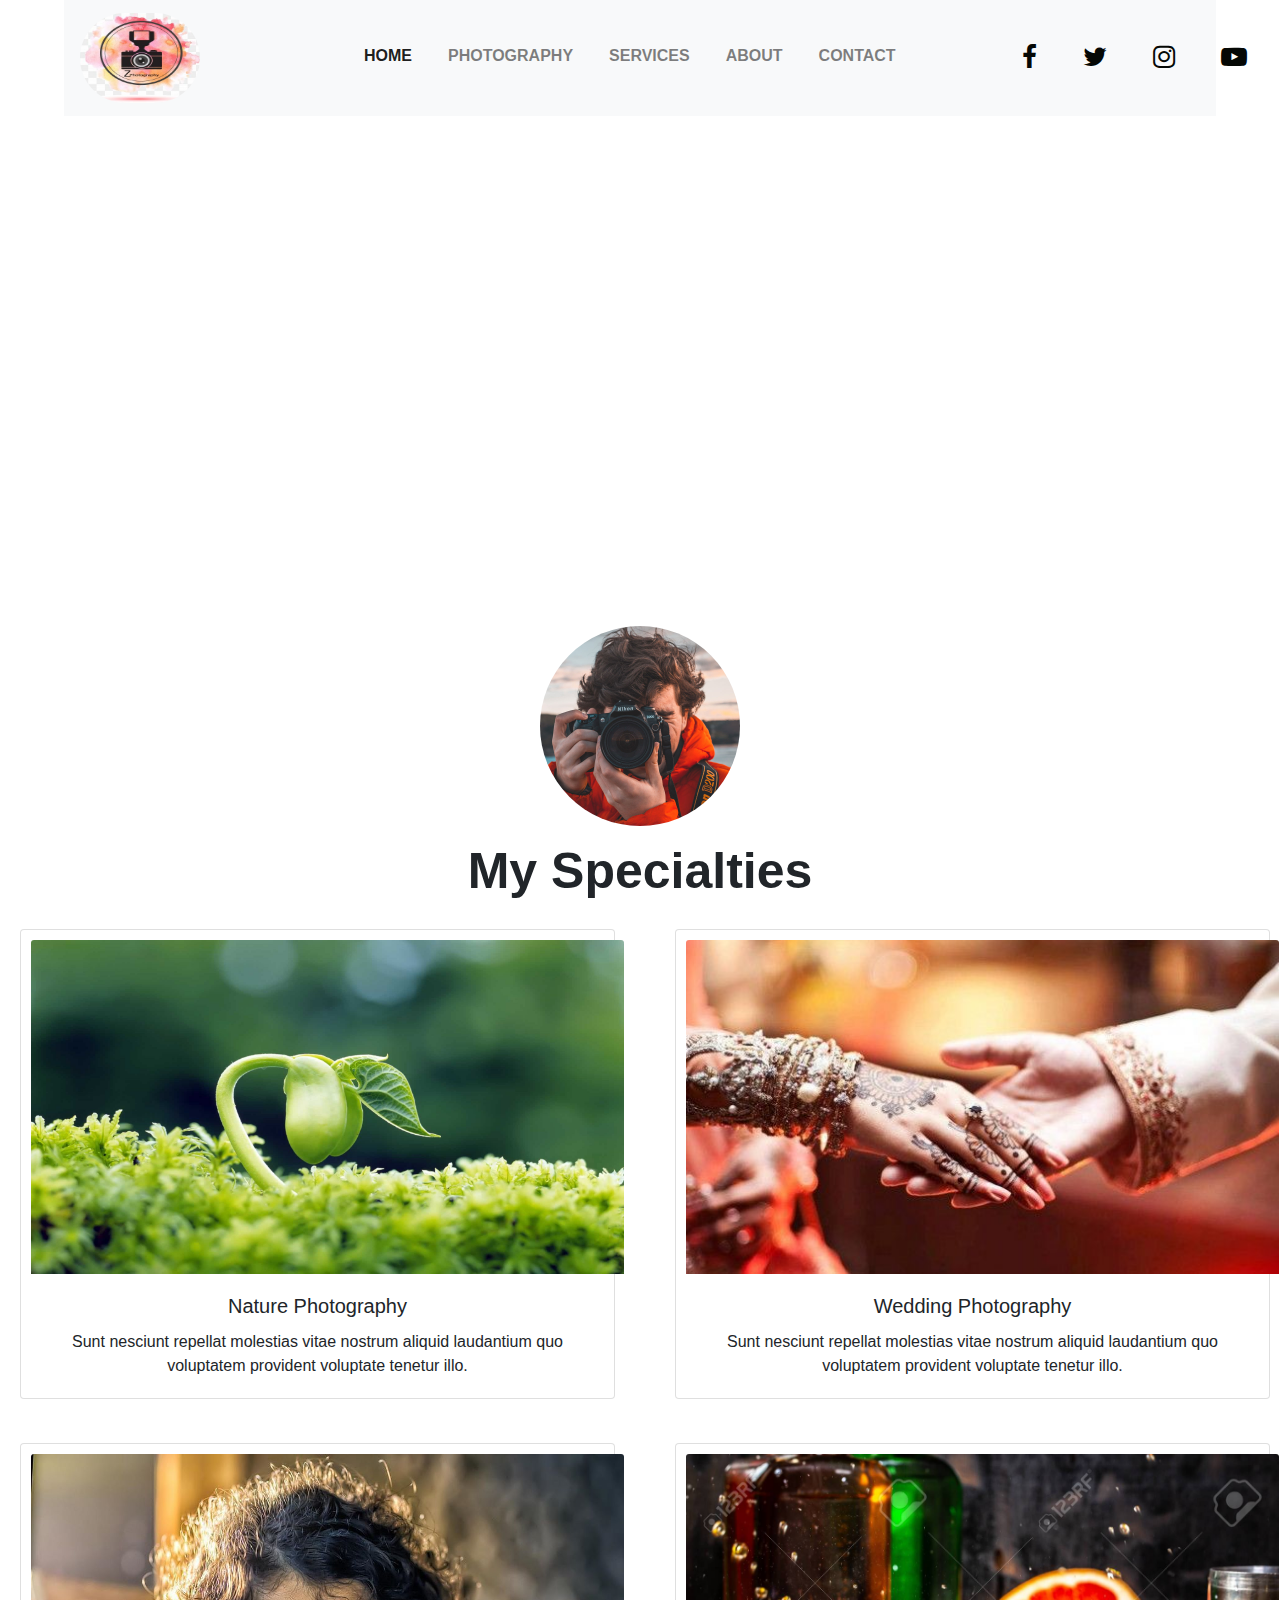
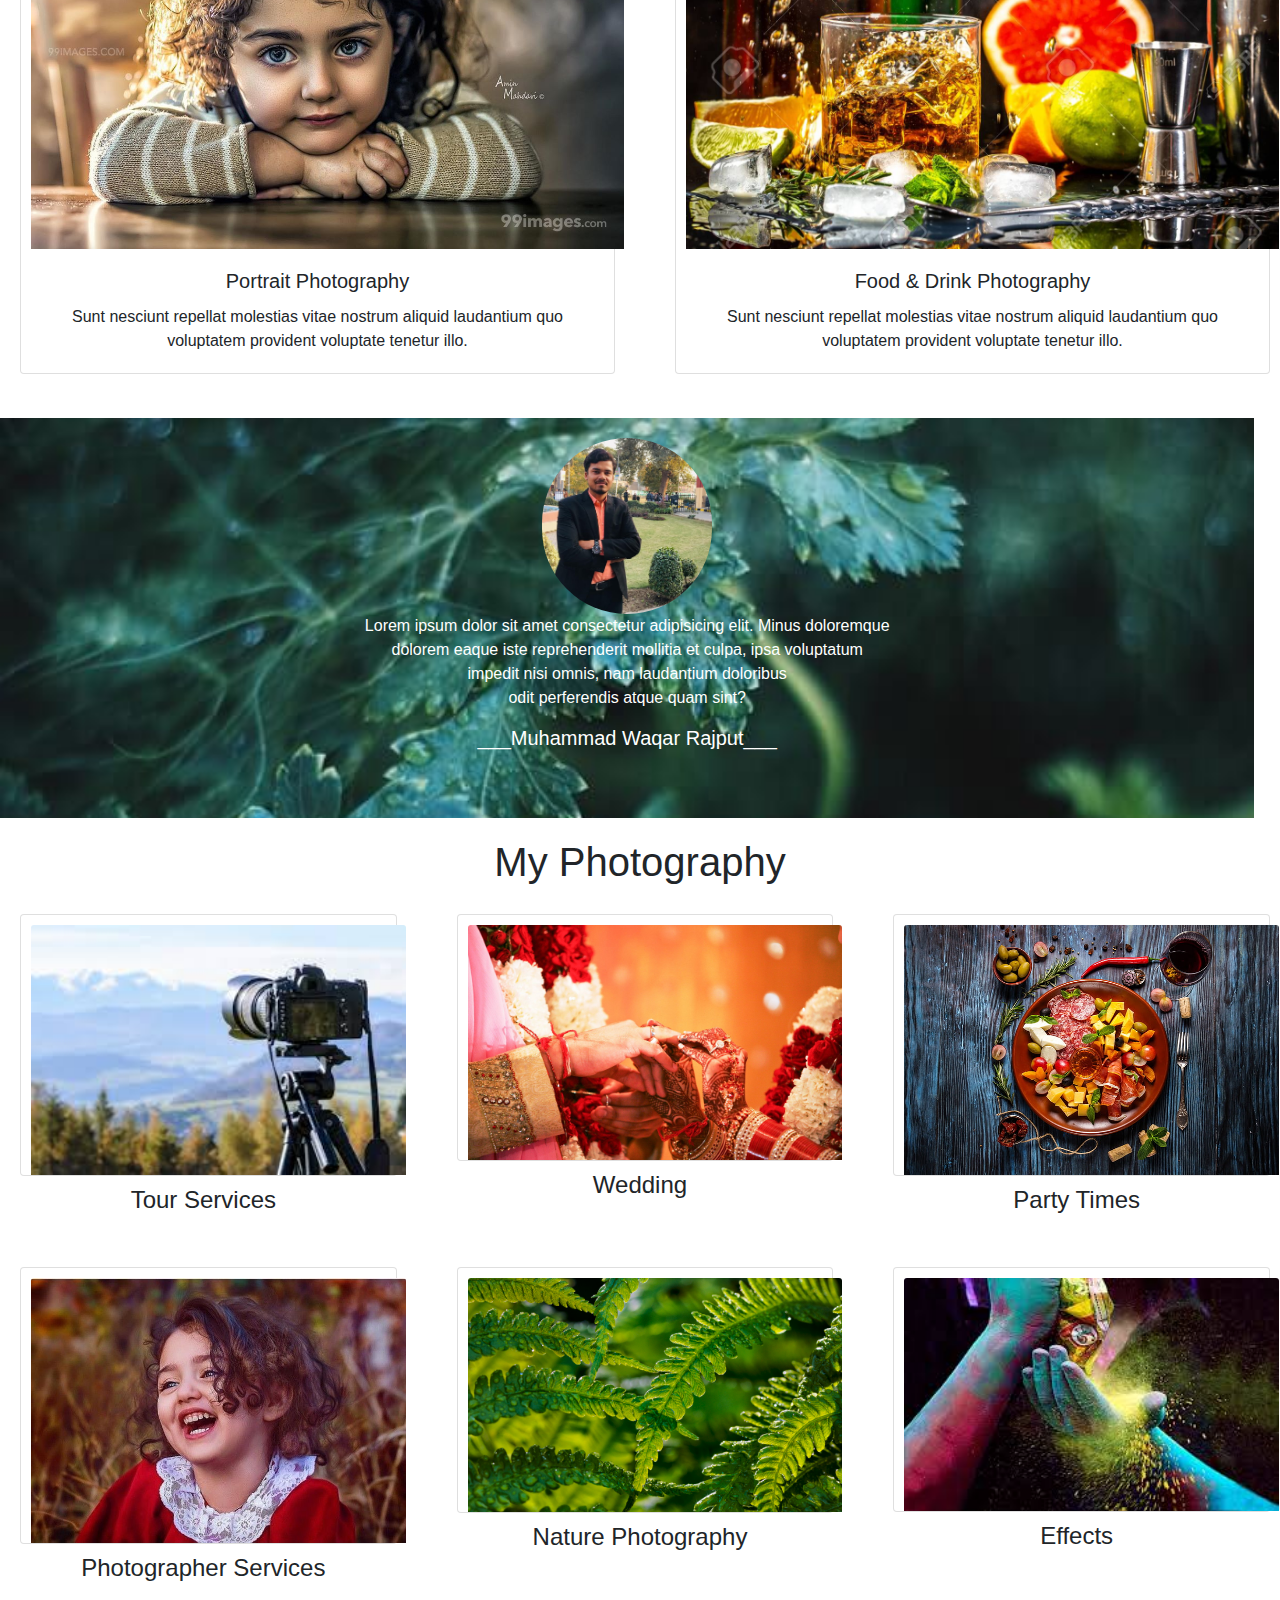
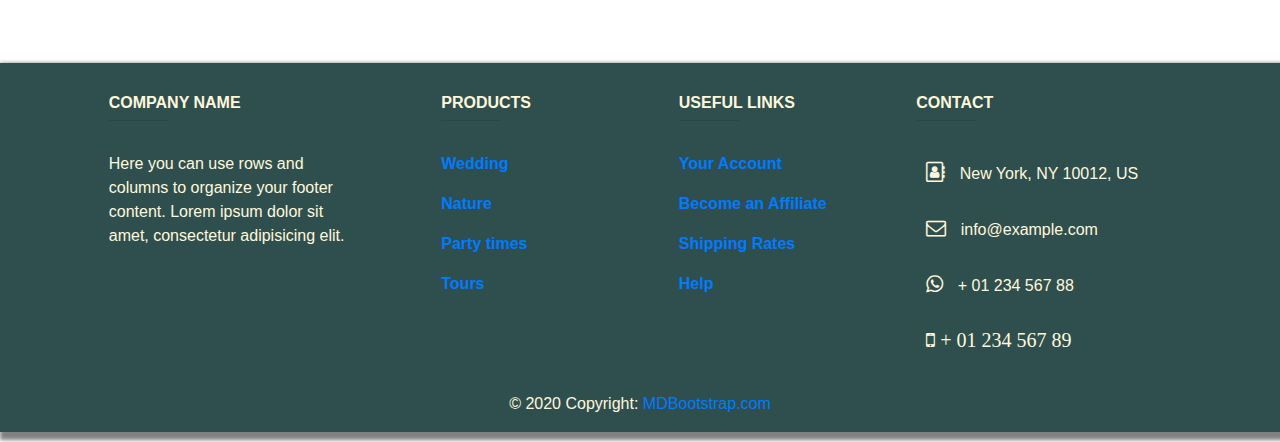
<file: index.html>
<!DOCTYPE html>
<html lang="en">
<head>
    <title>WS-Photography Website</title>
    <meta charset="utf-8">
  <meta name="viewport" content="width=device-width, initial-scale=1">
  <link rel="stylesheet" href="https://maxcdn.bootstrapcdn.com/bootstrap/4.4.1/css/bootstrap.min.css">
  <script src="https://ajax.googleapis.com/ajax/libs/jquery/3.5.1/jquery.min.js"></script>
  <script src="https://cdnjs.cloudflare.com/ajax/libs/popper.js/1.16.0/umd/popper.min.js"></script>
  <script src="https://maxcdn.bootstrapcdn.com/bootstrap/4.4.1/js/bootstrap.min.js"></script>
<link rel="stylesheet" href="microsoft.css">
<link rel="stylesheet" href="https://cdnjs.cloudflare.com/ajax/libs/font-awesome/4.7.0/css/font-awesome.min.css">
<body>
    <div class="bodystyle">
      <nav class="navbar navbar-expand-lg navbar-light bg-light">
        <a class="navbar-brand" href="#"><img src="ws.jpg" alt="" class="graphic"> </a>
        <button class="navbar-toggler" type="button" data-toggle="collapse" data-target="#navbarSupportedContent" aria-controls="navbarSupportedContent" aria-expanded="false" aria-label="Toggle navigation">
          <span class="navbar-toggler-icon"></span>
        </button>
      
        <div class="collapse navbar-collapse" id="navbarSupportedContent">
          <ul class="navbar-nav mr-auto">
            <li class="nav-item active">
              <a class="nav-link" href="index.html">Home <span class="sr-only">(current)</span></a>
            </li>
            <li class="nav-item dropdown">
              <a class="nav-link " href="photography.html" >
                photography
              </a>
              
            </li>
            <li class="nav-item">
              <a class="nav-link" href="services.html">Services</a>
            </li>
            <li class="nav-item">
              <a class="nav-link " href="about.html" >About</a>
            </li>
            <li class="nav-item">
              <a class="nav-link " href="contact.html" >contact</a>
            </li>
            <li class="nav-item">
              <a class="nav-link " href="https://www.facebook.com/login/" >
                <i class="fa fa-facebook" aria-hidden="true"></i>
            </a>
            </li>
            <li class="nav-item">
              <a class="nav-link " href="https://twitter.com/login" >
                <i class="fa fa-twitter" aria-hidden="true"></i>
            </a>
            </li>
            <li class="nav-item">
              <a class="nav-link " href="https://www.instagram.com" >
                <i class="fa fa-instagram" aria-hidden="true"></i>
            </a>
            </li>
            <li class="nav-item">
              <a class="nav-link " href="https://www.youtube.com/" >
                <i class="fa fa-youtube-play" aria-hidden="true"></i>
            </a>
            </li>
          </ul>
          
        </div>
      </nav>
      
      <div class="galler">
        <!--Carousel Wrapper-->
<div id="video-carousel-example" class="carousel slide carousel-fade" data-ride="carousel">
<!--Indicators-->
<ol class="carousel-indicators">
<li data-target="#video-carousel-example" data-slide-to="0" class="active"></li>
<li data-target="#video-carousel-example" data-slide-to="1"></li>
<li data-target="#video-carousel-example" data-slide-to="2"></li>
</ol>
<!--/.Indicators-->
<!--Slides-->
<div class="carousel-inner" role="listbox">
<div class="carousel-item active">
<video class="video-fluid" autoplay loop muted>
  <source src="https://mdbootstrap.com/img/video/Tropical.mp4" type="video/mp4" />
</video>
</div>
<div class="carousel-item">
<video class="video-fluid" autoplay loop muted>
  <source src="https://mdbootstrap.com/img/video/forest.mp4" type="video/mp4" />
</video>
</div>
<div class="carousel-item">
<video class="video-fluid" autoplay loop muted>
  <source src="https://mdbootstrap.com/img/video/Agua-natural.mp4" type="video/mp4" />
</video>
</div>
</div>
<!--/.Slides-->
<!--Controls-->
<a class="carousel-control-prev" href="#video-carousel-example" role="button" data-slide="prev">
<span class="carousel-control-prev-icon" aria-hidden="true"></span>
<span class="sr-only">Previous</span>
</a>
<a class="carousel-control-next" href="#video-carousel-example" role="button" data-slide="next">
<span class="carousel-control-next-icon" aria-hidden="true"></span>
<span class="sr-only">Next</span>
</a>
<!--/.Controls-->
</div>
<!--Carousel Wrapper-->

    </div>
            </div>
            <a class="carousel-control-prev" href="#carouselExampleCaptions" role="button" data-slide="prev">
              <span class="carousel-control-prev-icon" aria-hidden="true"></span>
              <span class="sr-only">Previous</span>
            </a>
            <a class="carousel-control-next" href="#carouselExampleCaptions" role="button" data-slide="next">
              <span class="carousel-control-next-icon" aria-hidden="true"></span>
              <span class="sr-only">Next</span>
            </a>
          </div> 
          <div class="click">
          <img src="person_7.jpg"  class="person_7" alt="">
        </div>
          <div class="main1card">
            <h1 class="special">My Specialties</h1>
            <div class="row row-cols-1 row-cols-md-2">
              <div class="col mb-4">
                <div class="card">
                  <img src="nature.jpg" class="card-img-top" alt="...">
                  <div class="card-body">
                    <h5 class="card-title">Nature Photography</h5>
                    <p class="card-text">Sunt nesciunt repellat molestias vitae nostrum aliquid laudantium quo voluptatem provident voluptate tenetur illo.</p>
                  </div>
                </div>
              </div>
              <div class="col mb-4">
                <div class="card">
                  <img src="wdding.jpg" class="card-img-top" alt="...">
                  <div class="card-body">
                    <h5 class="card-title">Wedding Photography</h5>
                    <p class="card-text">Sunt nesciunt repellat molestias vitae nostrum aliquid laudantium quo voluptatem provident voluptate tenetur illo.</p>
                  </div>
                </div>
              </div>
              <div class="col mb-4">
                <div class="card">
                  <img src="portraits.jpg" class="card-img-top" alt="...">
                  <div class="card-body">
                    <h5 class="card-title">Portrait Photography</h5>
                    <p class="card-text">Sunt nesciunt repellat molestias vitae nostrum aliquid laudantium quo voluptatem provident voluptate tenetur illo.</p>
                  </div>
                </div>
              </div>
              <div class="col mb-4">
                <div class="card">
                  <img src="food.jpg" class="card-img-top" alt="...">
                  <div class="card-body">
                    <h5 class="card-title">Food & Drink Photography</h5>
                    <p class="card-text">Sunt nesciunt repellat molestias vitae nostrum aliquid laudantium quo voluptatem provident voluptate tenetur illo.</p>
                  </div>
                </div>
              </div>
            </div>
          </div>
          <div class="maincontainer">
                       <div>
                         <img src="waqar.jpg" class="person_3" alt="">
                       </div>
                       <div>
                         <p class="person_body"> Lorem ipsum dolor sit amet consectetur adipisicing elit. Minus doloremque<br>  dolorem eaque iste reprehenderit mollitia et culpa, ipsa voluptatum<br>  impedit nisi omnis, nam laudantium doloribus <br> odit perferendis atque quam sint?</p>
                         <h5 class="name" >___Muhammad Waqar Rajput___</h5>
                       </div>
          </div>
          <div class="Photography"><h1>My Photography</h1> </div>
          <div>
            <div class="row row-cols-1 row-cols-md-3">
              <div class="col mb-4">
                <div class="card">
                  <img src="servics.jpg" class="card-img-top" alt="...">
              
                </div>
                <div class="headings">
                  <h4>Tour Services</h4>
                </div>
              </div>
              <div class="col mb-4">
                <div class="card">
                  <img src="wed.jpg" class="card-img-top" alt="...">
                  
                </div>
                <div  class="headings">
                  <h4>Wedding</h4>
                </div>
              </div>
              <div class="col mb-4">
                <div class="card">
                  <img src="food1.jpg" class="card-img-top" alt="...">
                 
                    
                  </div>
                  <div class="headings">
                    <h4>Party Times</h4>
                  </div>
                </div>
              </div>
              <div class="row row-cols-1 row-cols-md-3">
                <div class="col mb-4">
                  <div class="card">
                    <img src="portraits1.jpg" class="card-img-top" alt="...">
                
                  </div>
                  <div class="headings">
                    <h4>Photographer Services</h4>
                  </div>
                </div>
                <div class="col mb-4">
                  <div class="card">
                    <img src="nature1.jpg" class="card-img-top" alt="...">
                    
                  </div>
                  <div class="headings">
                    <h4>Nature Photography</h4>
                  </div>
                </div>
                <div class="col mb-4">
                  <div class="card">
                    <img src="download.jpg" class="card-img-top" alt="...">
                
                      
                    </div>
                    <div class="headings">
                      <h4>Effects</h4>
                    </div>
                    </div>
                </div>
            </div>
          </div>
        <div>
          <!-- Footer -->
<footer class="page-footer font-small unique-color-dark">

  
  <!-- Footer Links -->
  <div class="container text-center text-md-left mt-5">

    <!-- Grid row -->
    <div class="row mt-3">

      <!-- Grid column -->
      <div class="col-md-3 col-lg-4 col-xl-3 mx-auto mb-4">

        <!-- Content -->
        <h6 class="text-uppercase font-weight-bold">Company name</h6>
        <hr class="deep-purple accent-2 mb-4 mt-0 d-inline-block mx-auto" style="width: 60px;">
        <p>Here you can use rows and columns to organize your footer content. Lorem ipsum dolor sit amet,
          consectetur
          adipisicing elit.</p>

      </div>
      <!-- Grid column -->

      <!-- Grid column -->
      <div class="col-md-2 col-lg-2 col-xl-2 mx-auto mb-4">

        <!-- Links -->
        <h6 class="text-uppercase font-weight-bold">Products</h6>
        <hr class="deep-purple accent-2 mb-4 mt-0 d-inline-block mx-auto" style="width: 60px;">
        <p class="foo">
          <a href="#!">Wedding</a>
        </p>
        <p class="foo">
          <a href="#!">Nature</a>
        </p>
        <p class="foo">
          <a href="#!">Party times</a>
        </p>
        <p class="foo">
          <a href="#!">Tours</a>
        </p>

      </div>
      <!-- Grid column -->

      <!-- Grid column -->
      <div class="col-md-3 col-lg-2 col-xl-2 mx-auto mb-4">

        <!-- Links -->
        <h6 class="text-uppercase font-weight-bold">Useful links</h6>
        <hr class="deep-purple accent-2 mb-4 mt-0 d-inline-block mx-auto" style="width: 60px;">
        <p class="foo">
          <a href="#!">Your Account</a>
        </p>
        <p class="foo">
          <a href="#!">Become an Affiliate</a>
        </p>
        <p class="foo">
          <a href="#!">Shipping Rates</a>
        </p>
        <p class="foo">
          <a href="#!">Help</a>
        </p>

      </div>
      <!-- Grid column -->

      <!-- Grid column -->
      <div class="col-md-4 col-lg-3 col-xl-3 mx-auto mb-md-0 mb-4">

        <!-- Links -->
        <h6 class="text-uppercase font-weight-bold">Contact</h6>
        <hr class="deep-purple accent-2 mb-4 mt-0 d-inline-block mx-auto" style="width: 60px;">
        <p>
          <i class="fa fa-address-book-o" aria-hidden="true"></i> New York, NY 10012, US</p>
        <p>
          <i class="fa fa-envelope-o" aria-hidden="true"></i> info@example.com</p>
        <p>
          <i class="fa fa-whatsapp" aria-hidden="true"></i> + 01 234 567 88</p>
        <p<i class="fa fa-mobile" aria-hidden="true"></i> + 01 234 567 89</p>

      </div>
      <!-- Grid column -->

    </div>
    <!-- Grid row -->

  </div>
  <!-- Footer Links -->

  <!-- Copyright -->
  <div class="footer-copyright text-center py-3">© 2020 Copyright:
    <a href="https://mdbootstrap.com/"> MDBootstrap.com</a>
  </div>
  <!-- Copyright -->

</footer>
<!-- Footer -->
        </div>
          
    </div>
</body>
</html>
</file>
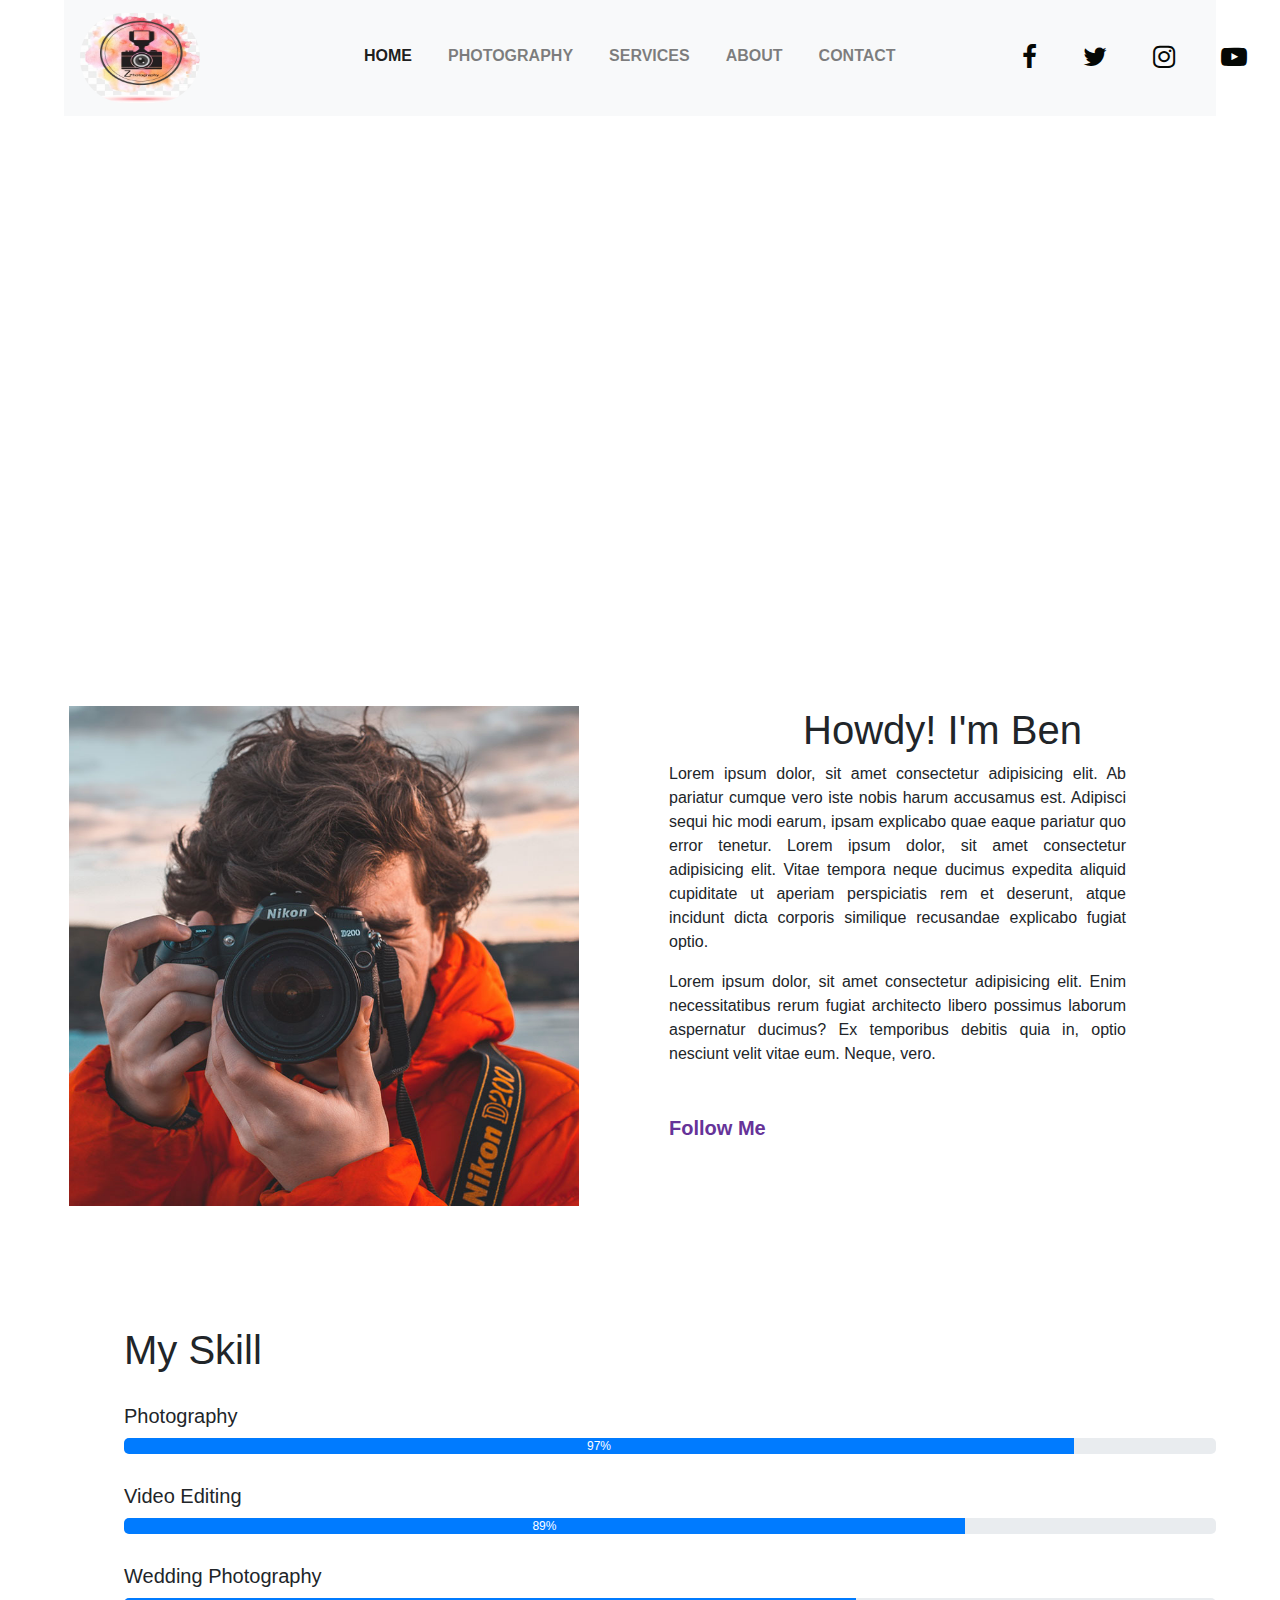
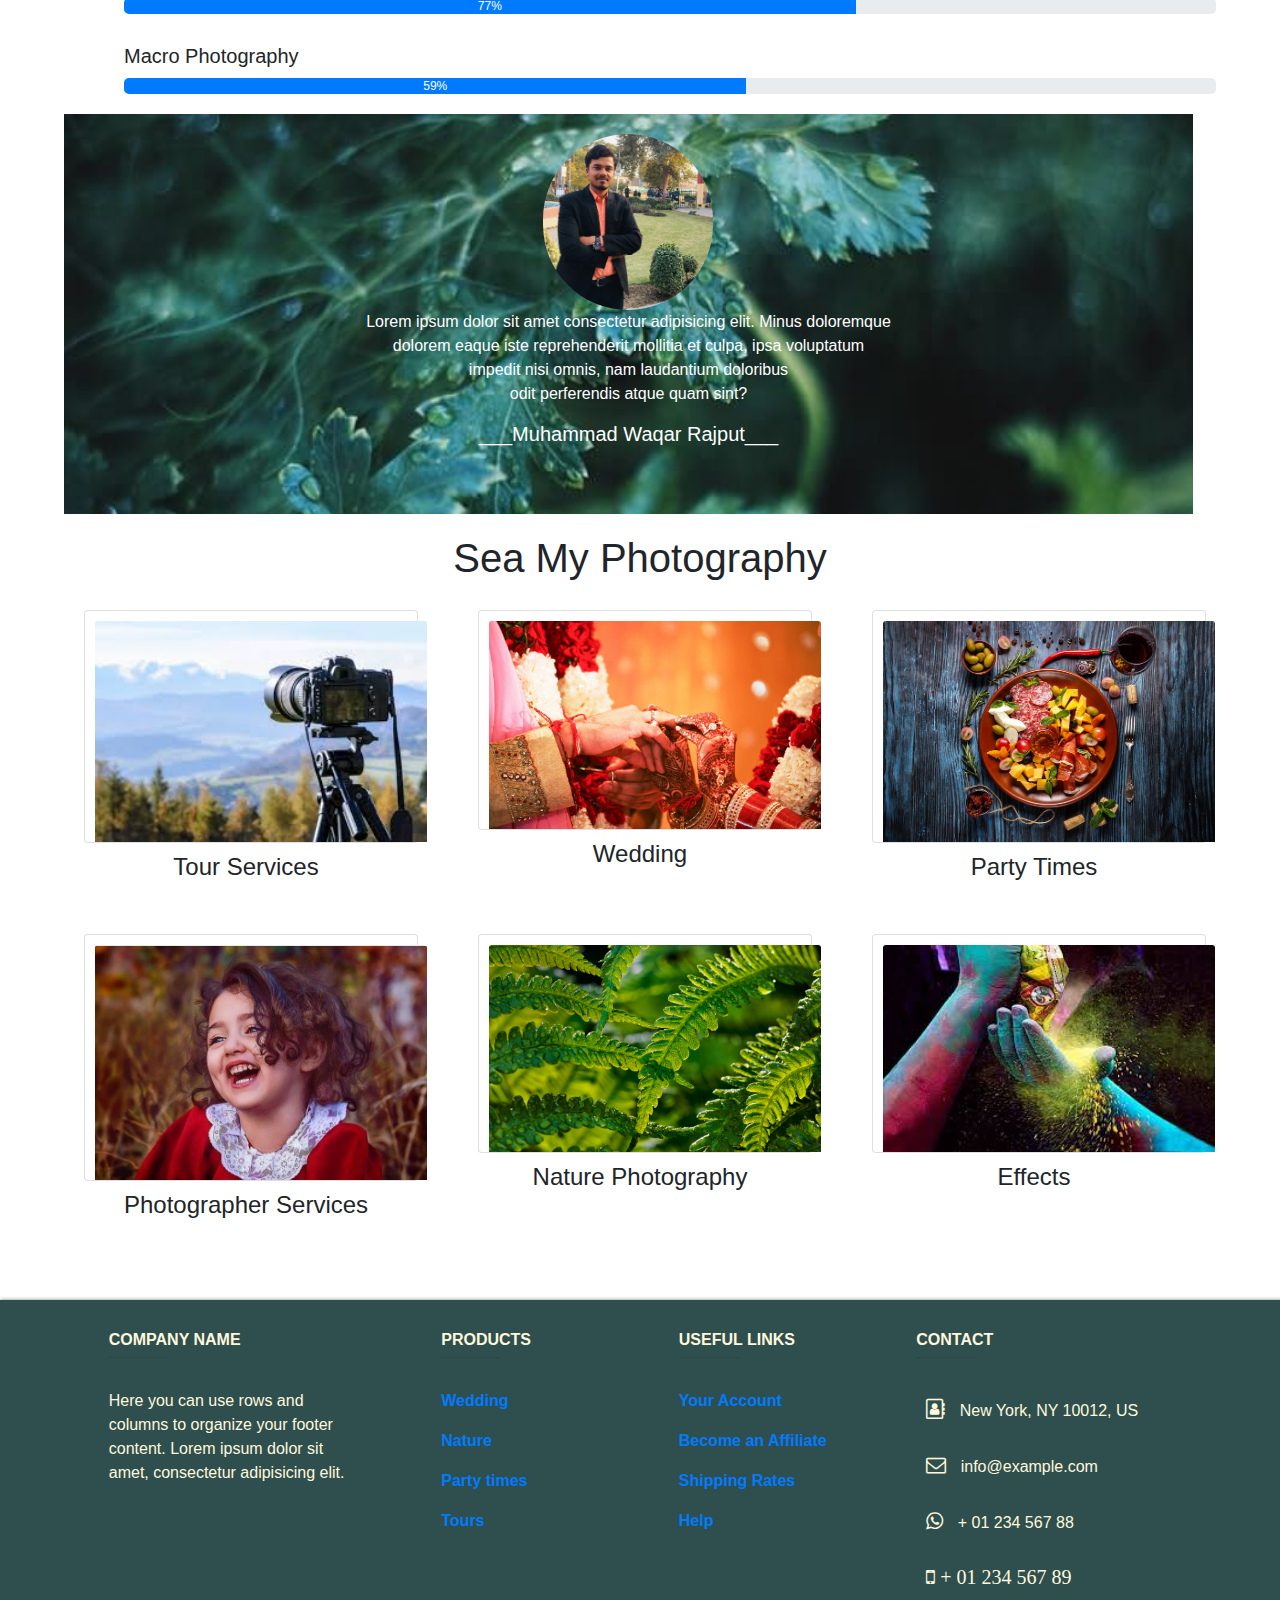
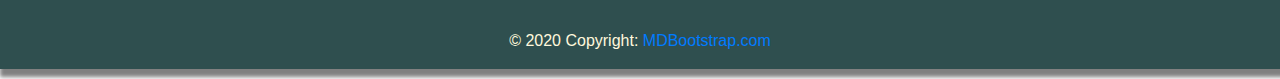
<file: about.html>
<!DOCTYPE html>
<html lang="en">
<head>
    <meta charset="UTF-8">
    <meta name="viewport" content="width=device-width, initial-scale=1.0">
    <title>About Us</title>
    <link rel="stylesheet" href="https://maxcdn.bootstrapcdn.com/bootstrap/4.4.1/css/bootstrap.min.css">
    <script src="https://ajax.googleapis.com/ajax/libs/jquery/3.5.1/jquery.min.js"></script>
    <script src="https://cdnjs.cloudflare.com/ajax/libs/popper.js/1.16.0/umd/popper.min.js"></script>
    <script src="https://maxcdn.bootstrapcdn.com/bootstrap/4.4.1/js/bootstrap.min.js"></script>
  <link rel="stylesheet" href="microsoft.css">
  <link rel="stylesheet" href="https://cdnjs.cloudflare.com/ajax/libs/font-awesome/4.7.0/css/font-awesome.min.css">
</head>
<body>
    <div class="bodystyle">
        <nav class="navbar navbar-expand-lg navbar-light bg-light">
          <a class="navbar-brand" href="#"><img src="ws.jpg" alt="" class="graphic"> </a>
          <button class="navbar-toggler" type="button" data-toggle="collapse" data-target="#navbarSupportedContent" aria-controls="navbarSupportedContent" aria-expanded="false" aria-label="Toggle navigation">
            <span class="navbar-toggler-icon"></span>
          </button>
        
          <div class="collapse navbar-collapse" id="navbarSupportedContent">
            <ul class="navbar-nav mr-auto">
              <li class="nav-item active">
                <a class="nav-link" href="index.html">Home <span class="sr-only">(current)</span></a>
              </li>
              <li class="nav-item dropdown">
                <a class="nav-link " href="photography.html">
                  photography
                </a>
               
              </li>
              <li class="nav-item">
                <a class="nav-link" href="services.html">Services</a>
              </li>
              <li class="nav-item">
                <a class="nav-link " href="about.html" >About</a>
              </li>
              <li class="nav-item">
                <a class="nav-link " href="contact.html" >contact</a>
              </li>
              <li class="nav-item">
                <a class="nav-link " href="https://www.facebook.com/login/" >
                  <i class="fa fa-facebook" aria-hidden="true"></i>
              </a>
              </li>
              <li class="nav-item">
                <a class="nav-link " href="https://twitter.com/login" >
                  <i class="fa fa-twitter" aria-hidden="true"></i>
              </a>
              </li>
              <li class="nav-item">
                <a class="nav-link " href="https://www.instagram.com" >
                  <i class="fa fa-instagram" aria-hidden="true"></i>
              </a>
              </li>
              <li class="nav-item">
                <a class="nav-link " href="https://www.youtube.com/" >
                  <i class="fa fa-youtube-play" aria-hidden="true"></i>
              </a>
              </li>

            </ul>
          
          </div>
        </nav>
          
            <div class="galler">
                <!--Carousel Wrapper-->
<div id="video-carousel-example" class="carousel slide carousel-fade" data-ride="carousel">
    <!--Indicators-->
    <ol class="carousel-indicators">
      <li data-target="#video-carousel-example" data-slide-to="0" class="active"></li>
      <li data-target="#video-carousel-example" data-slide-to="1"></li>
      <li data-target="#video-carousel-example" data-slide-to="2"></li>
    </ol>
    <!--/.Indicators-->
    <!--Slides-->
    <div class="carousel-inner" role="listbox">
      <div class="carousel-item active">
        <video class="video-fluid" autoplay loop muted>
          <source src="https://mdbootstrap.com/img/video/Tropical.mp4" type="video/mp4" />
        </video>
      </div>
      <div class="carousel-item">
        <video class="video-fluid" autoplay loop muted>
          <source src="https://mdbootstrap.com/img/video/forest.mp4" type="video/mp4" />
        </video>
      </div>
      <div class="carousel-item">
        <video class="video-fluid" autoplay loop muted>
          <source src="https://mdbootstrap.com/img/video/Agua-natural.mp4" type="video/mp4" />
        </video>
      </div>
    </div>
    <!--/.Slides-->
    <!--Controls-->
    <a class="carousel-control-prev" href="#video-carousel-example" role="button" data-slide="prev">
      <span class="carousel-control-prev-icon" aria-hidden="true"></span>
      <span class="sr-only">Previous</span>
    </a>
    <a class="carousel-control-next" href="#video-carousel-example" role="button" data-slide="next">
      <span class="carousel-control-next-icon" aria-hidden="true"></span>
      <span class="sr-only">Next</span>
    </a>
    <!--/.Controls-->
  </div>
  <!--Carousel Wrapper-->

            </div>
            <div class="about">
              
              <div class="cardp" align="left">
                <img src="person_7.jpg" alt=""  align="left">
                <h1>Howdy! I'm Ben</h1>
                <p>Lorem ipsum dolor, sit amet consectetur adipisicing elit. Ab pariatur cumque vero iste nobis harum accusamus est. Adipisci sequi hic modi earum, ipsam explicabo quae eaque pariatur quo error tenetur. Lorem ipsum dolor, sit amet consectetur adipisicing elit. Vitae tempora neque ducimus expedita aliquid cupiditate ut aperiam perspiciatis rem et deserunt, atque incidunt dicta corporis similique recusandae explicabo fugiat optio.</p>
                <p>Lorem ipsum dolor, sit amet consectetur adipisicing elit. Enim necessitatibus rerum fugiat architecto libero possimus laborum aspernatur ducimus? Ex temporibus debitis quia in, optio nesciunt velit vitae eum. Neque, vero.</p>
                <h5>Follow Me</h5>
              </div>
            </div>
            <div class="skill">
              <div class="progress1">
                <h1>My Skill</h1>
              </div>
              <h5>Photography</h5>
              <div class="progress">
                
                <div class="progress-bar" role="progressbar" style="width: 87%;" aria-valuenow="87" aria-valuemin="0" aria-valuemax="100">97%</div>
              </div>
              <h5>Video Editing</h5>
              <div class="progress">
                <div class="progress-bar" role="progressbar" style="width: 77%;" aria-valuenow="77" aria-valuemin="0" aria-valuemax="100">89%</div>
              </div>
              <h5>Wedding Photography</h5>
              <div class="progress">
                <div class="progress-bar" role="progressbar" style="width: 67%;" aria-valuenow="67" aria-valuemin="0" aria-valuemax="100">77%</div>
              </div>
              <h5>Macro Photography</h5>
              <div class="progress">
                <div class="progress-bar" role="progressbar" style="width: 57%;" aria-valuenow="57" aria-valuemin="0" aria-valuemax="100">59%</div>
              </div>
            </div>
            <div class="maincontainer">
              <div>
                <img src="waqar.jpg" class="person_3" alt="">
              </div>
              <div>
                <p class="person_body"> Lorem ipsum dolor sit amet consectetur adipisicing elit. Minus doloremque<br>  dolorem eaque iste reprehenderit mollitia et culpa, ipsa voluptatum<br>  impedit nisi omnis, nam laudantium doloribus <br> odit perferendis atque quam sint?</p>
                <h5 class="name" >___Muhammad Waqar Rajput___</h5>
              </div>
 </div>
 <div class="Photography"><h1>Sea My Photography</h1> </div>
 <div>
   <div class="row row-cols-1 row-cols-md-3">
     <div class="col mb-4">
       <div class="card">
         <img src="servics.jpg" class="card-img-top" alt="...">
     
       </div>
       <div class="headings">
         <h4>Tour Services</h4>
       </div>
     </div>
     <div class="col mb-4">
       <div class="card">
         <img src="wed.jpg" class="card-img-top" alt="...">
         
       </div>
       <div  class="headings">
         <h4>Wedding</h4>
       </div>
     </div>
     <div class="col mb-4">
       <div class="card">
         <img src="food1.jpg" class="card-img-top" alt="...">
        
           
         </div>
         <div class="headings">
           <h4>Party Times</h4>
         </div>
       </div>
     </div>
     <div class="row row-cols-1 row-cols-md-3">
       <div class="col mb-4">
         <div class="card">
           <img src="portraits1.jpg" class="card-img-top" alt="...">
       
         </div>
         <div class="headings">
           <h4>Photographer Services</h4>
         </div>
       </div>
       <div class="col mb-4">
         <div class="card">
           <img src="nature1.jpg" class="card-img-top" alt="...">
           
         </div>
         <div class="headings">
           <h4>Nature Photography</h4>
         </div>
       </div>
       <div class="col mb-4">
         <div class="card">
           <img src="download.jpg" class="card-img-top" alt="...">
       
             
           </div>
           <div class="headings">
             <h4>Effects</h4>
           </div>
           </div>
       </div>
   </div>
 </div>
<div>

            <!-- Footer -->
  <footer class="page-footer font-small unique-color-dark">
  
    
    <!-- Footer Links -->
    <div class="container text-center text-md-left mt-5">
  
      <!-- Grid row -->
      <div class="row mt-3">
  
        <!-- Grid column -->
        <div class="col-md-3 col-lg-4 col-xl-3 mx-auto mb-4">
  
          <!-- Content -->
          <h6 class="text-uppercase font-weight-bold">Company name</h6>
          <hr class="deep-purple accent-2 mb-4 mt-0 d-inline-block mx-auto" style="width: 60px;">
          <p>Here you can use rows and columns to organize your footer content. Lorem ipsum dolor sit amet,
            consectetur
            adipisicing elit.</p>
  
        </div>
        <!-- Grid column -->
  
        <!-- Grid column -->
        <div class="col-md-2 col-lg-2 col-xl-2 mx-auto mb-4">
  
          <!-- Links -->
          <h6 class="text-uppercase font-weight-bold">Products</h6>
          <hr class="deep-purple accent-2 mb-4 mt-0 d-inline-block mx-auto" style="width: 60px;">
          <p class="foo">
            <a href="#!">Wedding</a>
          </p>
          <p class="foo">
            <a href="#!">Nature</a>
          </p>
          <p class="foo">
            <a href="#!">Party times</a>
          </p>
          <p class="foo">
            <a href="#!">Tours</a>
          </p>
  
        </div>
        <!-- Grid column -->
  
        <!-- Grid column -->
        <div class="col-md-3 col-lg-2 col-xl-2 mx-auto mb-4">
  
          <!-- Links -->
          <h6 class="text-uppercase font-weight-bold">Useful links</h6>
          <hr class="deep-purple accent-2 mb-4 mt-0 d-inline-block mx-auto" style="width: 60px;">
          <p class="foo">
            <a href="#!">Your Account</a>
          </p>
          <p class="foo">
            <a href="#!">Become an Affiliate</a>
          </p>
          <p class="foo">
            <a href="#!">Shipping Rates</a>
          </p>
          <p class="foo">
            <a href="#!">Help</a>
          </p>
  
        </div>
        <!-- Grid column -->
  
        <!-- Grid column -->
        <div class="col-md-4 col-lg-3 col-xl-3 mx-auto mb-md-0 mb-4">
  
          <!-- Links -->
          <h6 class="text-uppercase font-weight-bold">Contact</h6>
          <hr class="deep-purple accent-2 mb-4 mt-0 d-inline-block mx-auto" style="width: 60px;">
          <p>
            <i class="fa fa-address-book-o" aria-hidden="true"></i> New York, NY 10012, US</p>
          <p>
            <i class="fa fa-envelope-o" aria-hidden="true"></i> info@example.com</p>
          <p>
            <i class="fa fa-whatsapp" aria-hidden="true"></i> + 01 234 567 88</p>
          <p<i class="fa fa-mobile" aria-hidden="true"></i> + 01 234 567 89</p>
  
  
        </div>
        <!-- Grid column -->
  
      </div>
      <!-- Grid row -->
  
    </div>
    <!-- Footer Links -->
  
    <!-- Copyright -->
    <div class="footer-copyright text-center py-3">© 2020 Copyright:
      <a href="https://mdbootstrap.com/"> MDBootstrap.com</a>
    </div>
    <!-- Copyright -->
  
  </footer>
  <!-- Footer -->
          </div>
            
      </div>
</body>
</html>
</file>
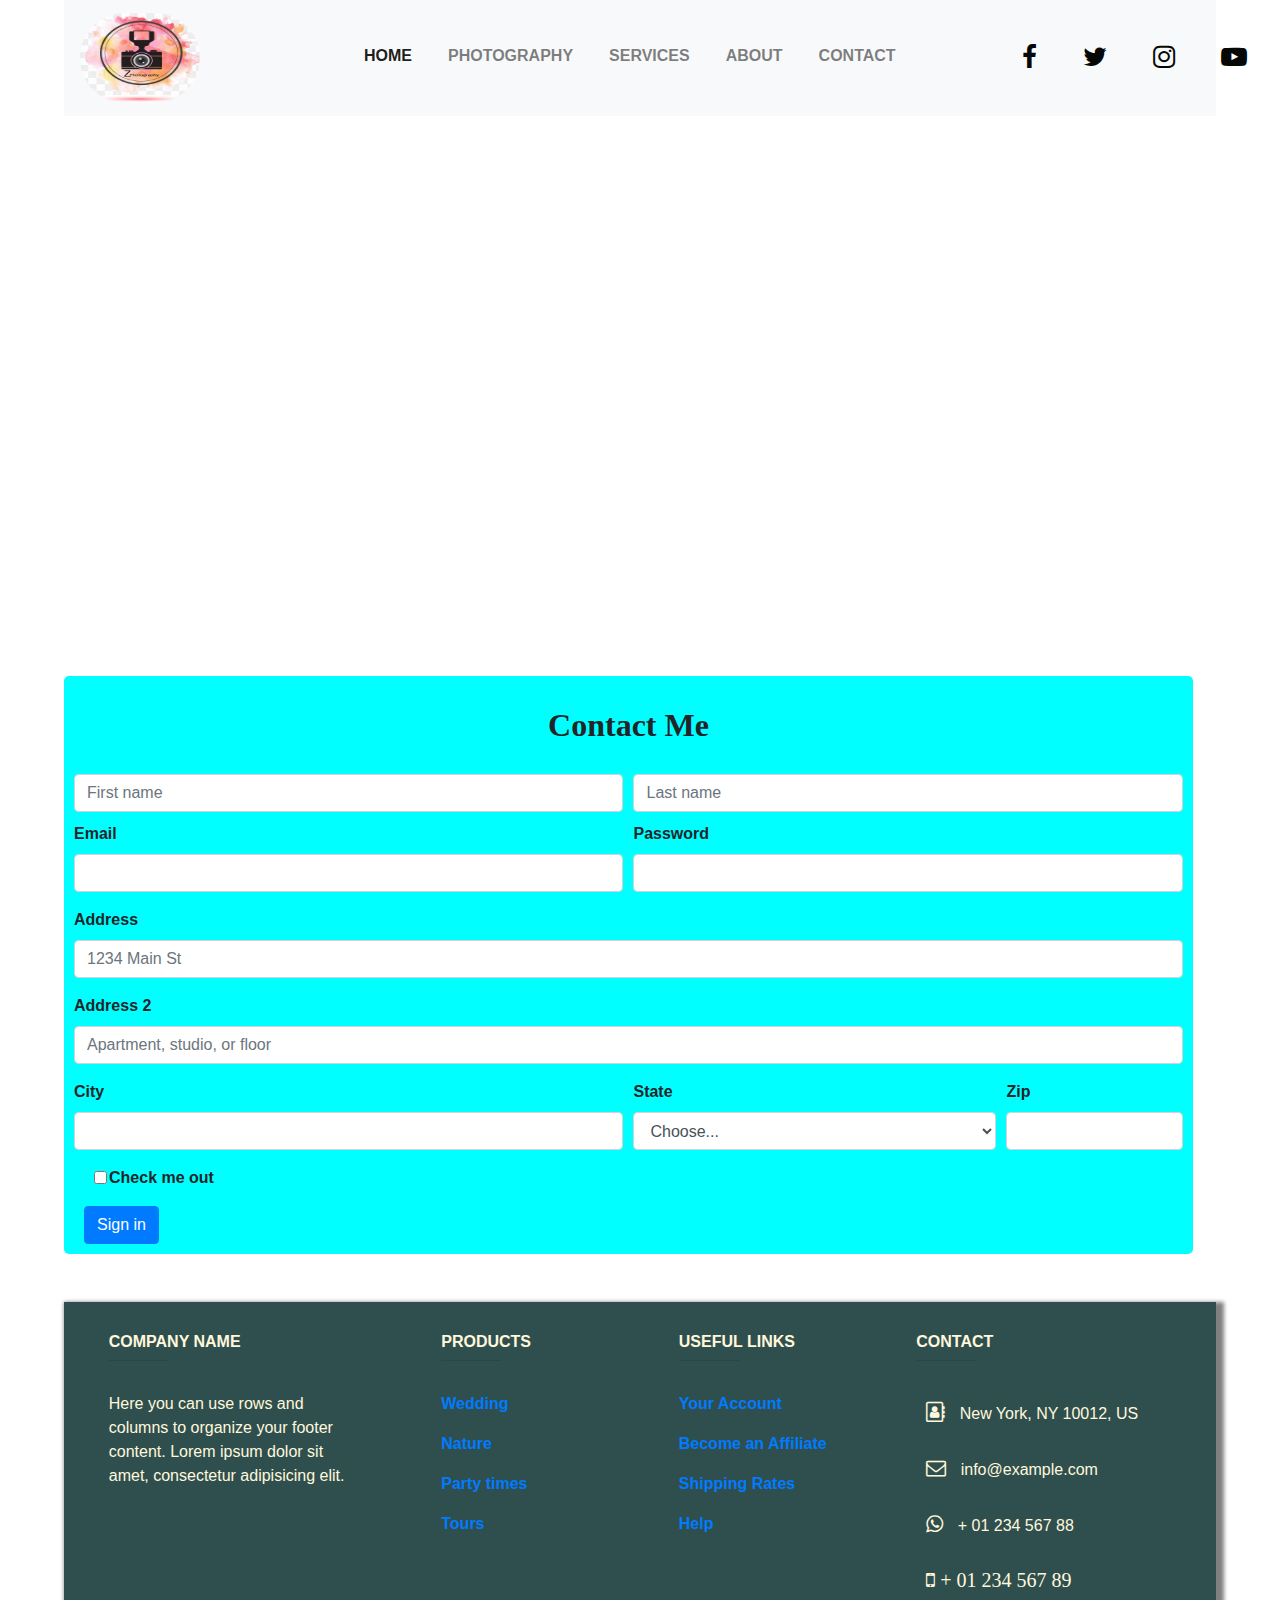
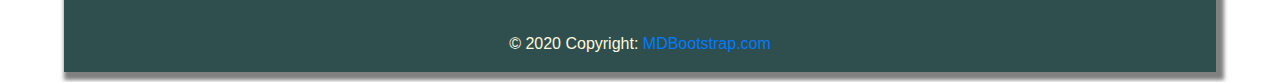
<file: contact.html>
<!DOCTYPE html>
<html lang="en">
<head>
    <meta charset="UTF-8">
    <meta name="viewport" content="width=device-width, initial-scale=1.0">
    <title>Contact Us</title>
    <link rel="stylesheet" href="https://maxcdn.bootstrapcdn.com/bootstrap/4.4.1/css/bootstrap.min.css">
    <script src="https://ajax.googleapis.com/ajax/libs/jquery/3.5.1/jquery.min.js"></script>
    <script src="https://cdnjs.cloudflare.com/ajax/libs/popper.js/1.16.0/umd/popper.min.js"></script>
    <script src="https://maxcdn.bootstrapcdn.com/bootstrap/4.4.1/js/bootstrap.min.js"></script>
    <link rel="stylesheet" href="microsoft.css">
    <link rel="stylesheet" href="https://cdnjs.cloudflare.com/ajax/libs/font-awesome/4.7.0/css/font-awesome.min.css">
</head>
<body>
    <div class="bodystyle">
        <nav class="navbar navbar-expand-lg navbar-light bg-light">
          <a class="navbar-brand" href="#"><img src="ws.jpg" alt="" class="graphic"> </a>
          <button class="navbar-toggler" type="button" data-toggle="collapse" data-target="#navbarSupportedContent" aria-controls="navbarSupportedContent" aria-expanded="false" aria-label="Toggle navigation">
            <span class="navbar-toggler-icon"></span>
          </button>
        
          <div class="collapse navbar-collapse" id="navbarSupportedContent">
            <ul class="navbar-nav mr-auto">
              <li class="nav-item active">
                <a class="nav-link" href="index.html">Home <span class="sr-only">(current)</span></a>
              </li>
              <li class="nav-item dropdown">
                <a class="nav-link " href="photography.html">
                  photography
                </a>
               
              </li>
              <li class="nav-item">
                <a class="nav-link" href="services.html">Services</a>
              </li>
              <li class="nav-item">
                <a class="nav-link " href="about.html" >About</a>
              </li>
              <li class="nav-item">
                <a class="nav-link " href="contact.html" >contact</a>
              </li>
              <li class="nav-item">
                <a class="nav-link " href="https://www.facebook.com/login/" >
                  <i class="fa fa-facebook" aria-hidden="true"></i>
              </a>
              </li>
              <li class="nav-item">
                <a class="nav-link " href="https://twitter.com/login" >
                  <i class="fa fa-twitter" aria-hidden="true"></i>
              </a>
              </li>
              <li class="nav-item">
                <a class="nav-link " href="https://www.instagram.com" >
                  <i class="fa fa-instagram" aria-hidden="true"></i>
              </a>
              </li>
              <li class="nav-item">
                <a class="nav-link " href="https://www.youtube.com/" >
                  <i class="fa fa-youtube-play" aria-hidden="true"></i>
              </a>
              </li>
            </ul>
           
          </div>
        </nav>
          
            <div class="galler">
                <!--Carousel Wrapper-->
<div id="video-carousel-example" class="carousel slide carousel-fade" data-ride="carousel">
    <!--Indicators-->
    <ol class="carousel-indicators">
      <li data-target="#video-carousel-example" data-slide-to="0" class="active"></li>
      <li data-target="#video-carousel-example" data-slide-to="1"></li>
      <li data-target="#video-carousel-example" data-slide-to="2"></li>
    </ol>
    <!--/.Indicators-->
    <!--Slides-->
    <div class="carousel-inner" role="listbox">
      <div class="carousel-item active">
        <video class="video-fluid" autoplay loop muted>
          <source src="https://mdbootstrap.com/img/video/Tropical.mp4" type="video/mp4" />
        </video>
      </div>
      <div class="carousel-item">
        <video class="video-fluid" autoplay loop muted>
          <source src="https://mdbootstrap.com/img/video/forest.mp4" type="video/mp4" />
        </video>
      </div>
      <div class="carousel-item">
        <video class="video-fluid" autoplay loop muted>
          <source src="https://mdbootstrap.com/img/video/Agua-natural.mp4" type="video/mp4" />
        </video>
      </div>
    </div>
    <!--/.Slides-->
    <!--Controls-->
    <a class="carousel-control-prev" href="#video-carousel-example" role="button" data-slide="prev">
      <span class="carousel-control-prev-icon" aria-hidden="true"></span>
      <span class="sr-only">Previous</span>
    </a>
    <a class="carousel-control-next" href="#video-carousel-example" role="button" data-slide="next">
      <span class="carousel-control-next-icon" aria-hidden="true"></span>
      <span class="sr-only">Next</span>
    </a>
    <!--/.Controls-->
  </div>
  <!--Carousel Wrapper-->

            </div>
            <div class="contact">
              <div class="forms1">
                <form>
                  <h2>Contact Me</h2>
                  <div class="form-row">
                    <div class="col">
                      <input type="text" class="form-control" placeholder="First name">
                    </div>
                    <div class="col">
                      <input type="text" class="form-control" placeholder="Last name">
                    </div>
                  </div>
                  
                    <div class="form-row">
                      <div class="form-group col-md-6">
                        <label for="inputEmail4">Email</label>
                        <input type="email" class="form-control" id="inputEmail4">
                      </div>
                      <div class="form-group col-md-6">
                        <label for="inputPassword4">Password</label>
                        <input type="password" class="form-control" id="inputPassword4">
                      </div>
                    </div>
                    <div class="form-group">
                      <label for="inputAddress">Address</label>
                      <input type="text" class="form-control" id="inputAddress" placeholder="1234 Main St">
                    </div>
                    <div class="form-group">
                      <label for="inputAddress2">Address 2</label>
                      <input type="text" class="form-control" id="inputAddress2" placeholder="Apartment, studio, or floor">
                    </div>
                    <div class="form-row">
                      <div class="form-group col-md-6">
                        <label for="inputCity">City</label>
                        <input type="text" class="form-control" id="inputCity">
                      </div>
                      <div class="form-group col-md-4">
                        <label for="inputState">State</label>
                        <select id="inputState" class="form-control">
                          <option selected>Choose...</option>
                          <option>...</option>
                        </select>
                      </div>
                      <div class="form-group col-md-2">
                        <label for="inputZip">Zip</label>
                        <input type="text" class="form-control" id="inputZip">
                      </div>
                    </div>
                    <div class="form-group">
                      <div class="form-check">
                        <input class="form-check-input" type="checkbox" id="gridCheck">
                        <label class="form-check-label" for="gridCheck">
                          Check me out
                        </label>
                      </div>
                    </div>
                    <button type="submit" class="btn btn-primary">Sign in</button>
                  
                </form>
              </div>
             
            </div>
            <!-- Footer -->
  <footer class="page-footer font-small unique-color-dark">
  
    
    <!-- Footer Links -->
    <div class="container text-center text-md-left mt-5">
  
      <!-- Grid row -->
      <div class="row mt-3">
  
        <!-- Grid column -->
        <div class="col-md-3 col-lg-4 col-xl-3 mx-auto mb-4">
  
          <!-- Content -->
          <h6 class="text-uppercase font-weight-bold">Company name</h6>
          <hr class="deep-purple accent-2 mb-4 mt-0 d-inline-block mx-auto" style="width: 60px;">
          <p>Here you can use rows and columns to organize your footer content. Lorem ipsum dolor sit amet,
            consectetur
            adipisicing elit.</p>
  
        </div>
        <!-- Grid column -->
  
        <!-- Grid column -->
        <div class="col-md-2 col-lg-2 col-xl-2 mx-auto mb-4">
  
          <!-- Links -->
          <h6 class="text-uppercase font-weight-bold">Products</h6>
          <hr class="deep-purple accent-2 mb-4 mt-0 d-inline-block mx-auto" style="width: 60px;">
          <p class="foo">
            <a href="#!">Wedding</a>
          </p>
          <p class="foo">
            <a href="#!">Nature</a>
          </p>
          <p class="foo">
            <a href="#!">Party times</a>
          </p>
          <p class="foo">
            <a href="#!">Tours</a>
          </p>
  
        </div>
        <!-- Grid column -->
  
        <!-- Grid column -->
        <div class="col-md-3 col-lg-2 col-xl-2 mx-auto mb-4">
  
          <!-- Links -->
          <h6 class="text-uppercase font-weight-bold">Useful links</h6>
          <hr class="deep-purple accent-2 mb-4 mt-0 d-inline-block mx-auto" style="width: 60px;">
          <p class="foo">
            <a href="#!">Your Account</a>
          </p>
          <p class="foo">
            <a href="#!">Become an Affiliate</a>
          </p>
          <p class="foo">
            <a href="#!">Shipping Rates</a>
          </p>
          <p class="foo">
            <a href="#!">Help</a>
          </p>
  
        </div>
        <!-- Grid column -->
  
        <!-- Grid column -->
        <div class="col-md-4 col-lg-3 col-xl-3 mx-auto mb-md-0 mb-4">
  
          <!-- Links -->
          <h6 class="text-uppercase font-weight-bold">Contact</h6>
          <hr class="deep-purple accent-2 mb-4 mt-0 d-inline-block mx-auto" style="width: 60px;">
          <p>
            <i class="fa fa-address-book-o" aria-hidden="true"></i> New York, NY 10012, US</p>
          <p>
            <i class="fa fa-envelope-o" aria-hidden="true"></i> info@example.com</p>
          <p>
            <i class="fa fa-whatsapp" aria-hidden="true"></i> + 01 234 567 88</p>
          <p<i class="fa fa-mobile" aria-hidden="true"></i> + 01 234 567 89</p>
  
        </div>
        <!-- Grid column -->
  
      </div>
      <!-- Grid row -->
  
    </div>
    <!-- Footer Links -->
  
    <!-- Copyright -->
    <div class="footer-copyright text-center py-3">© 2020 Copyright:
      <a href="https://mdbootstrap.com/"> MDBootstrap.com</a>
    </div>
    <!-- Copyright -->
  
  </footer>
  <!-- Footer -->
          </div>
            
      </div>
</body>
</html>
</file>
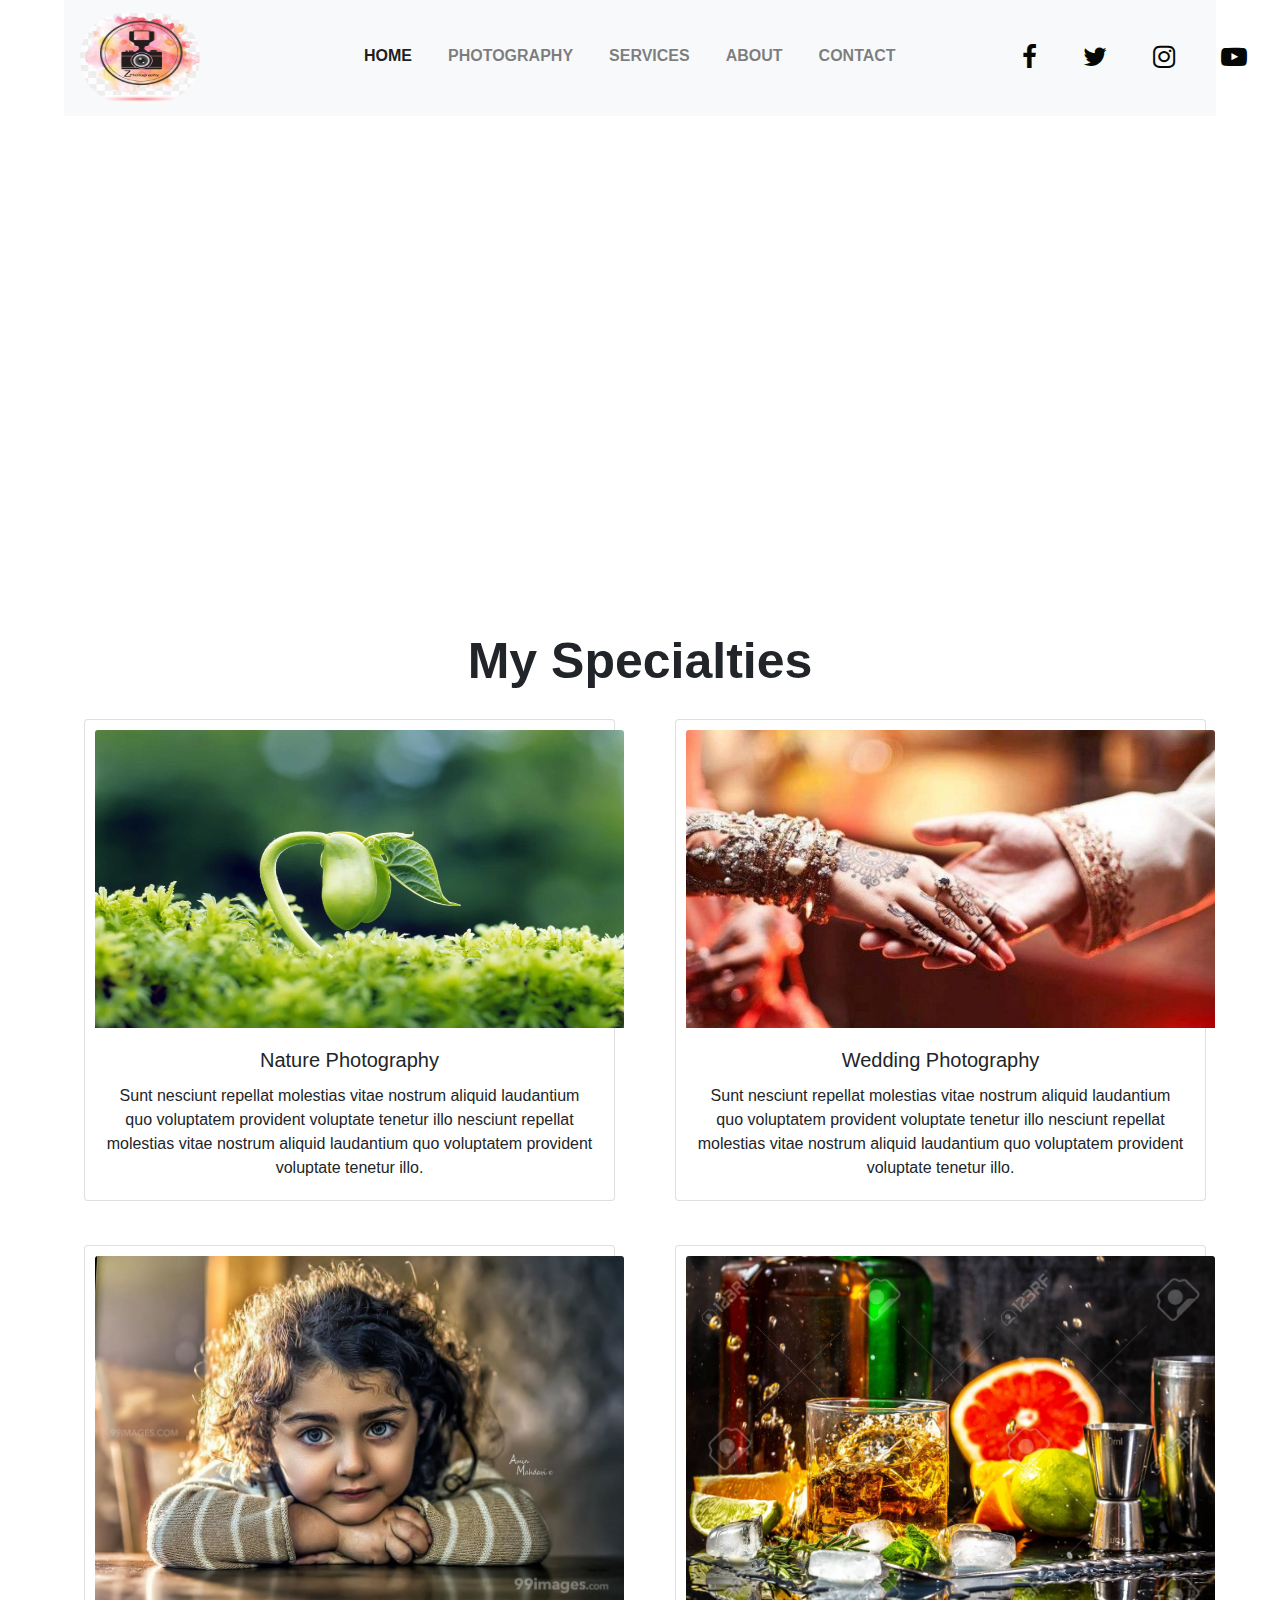
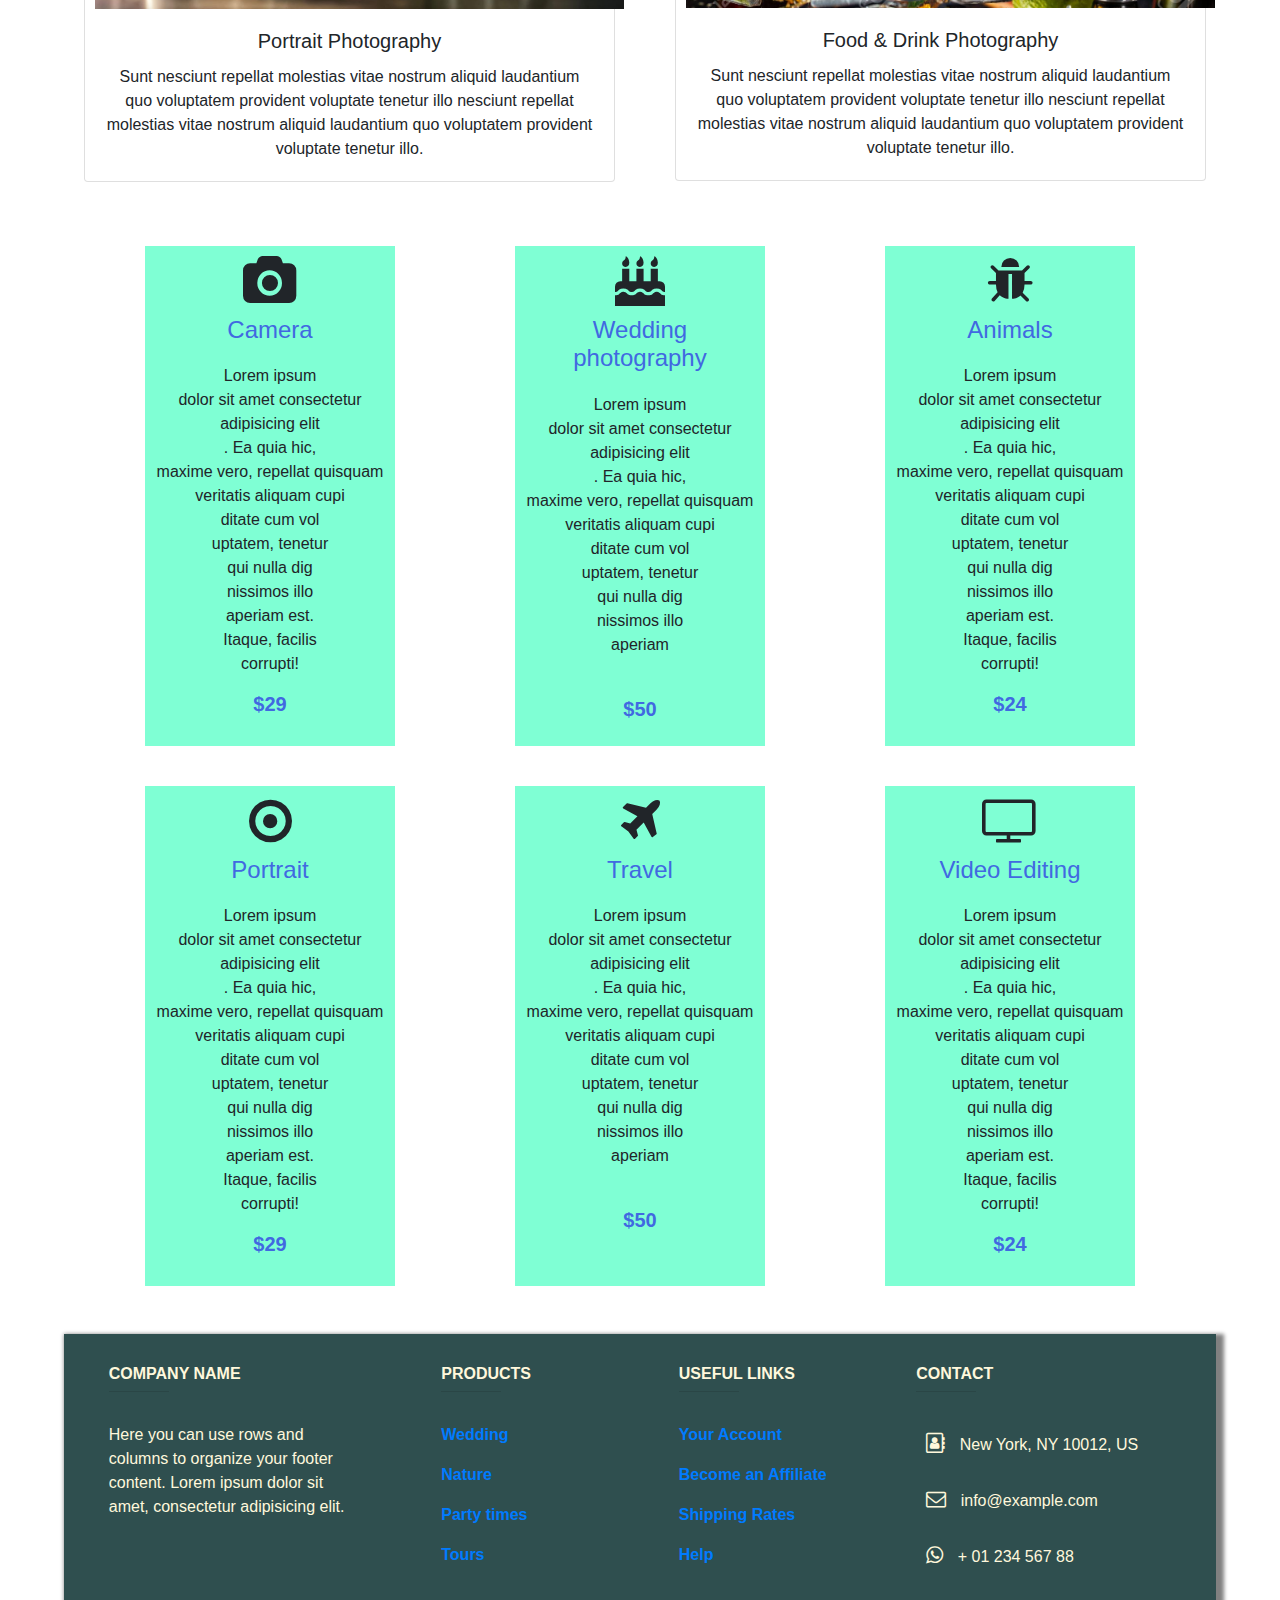
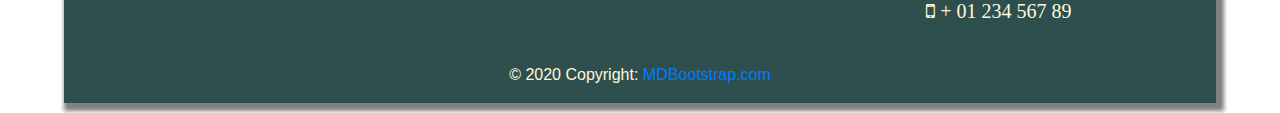
<file: services.html>
<!DOCTYPE html>
<html lang="en">
<head>
    <meta charset="UTF-8">
    <meta name="viewport" content="width=device-width, initial-scale=1.0">
    <title>Services</title>
    <link rel="stylesheet" href="https://maxcdn.bootstrapcdn.com/bootstrap/4.4.1/css/bootstrap.min.css">
    <script src="https://ajax.googleapis.com/ajax/libs/jquery/3.5.1/jquery.min.js"></script>
    <script src="https://cdnjs.cloudflare.com/ajax/libs/popper.js/1.16.0/umd/popper.min.js"></script>
    <script src="https://maxcdn.bootstrapcdn.com/bootstrap/4.4.1/js/bootstrap.min.js"></script>
  <link rel="stylesheet" href="microsoft.css">
  <link rel="stylesheet" href="https://cdnjs.cloudflare.com/ajax/libs/font-awesome/4.7.0/css/font-awesome.min.css">
</head>
<body>
    <div class="bodystyle">
        <nav class="navbar navbar-expand-lg navbar-light bg-light">
          <a class="navbar-brand" href="#"><img src="ws.jpg" alt="" class="graphic"> </a>
          <button class="navbar-toggler" type="button" data-toggle="collapse" data-target="#navbarSupportedContent" aria-controls="navbarSupportedContent" aria-expanded="false" aria-label="Toggle navigation">
            <span class="navbar-toggler-icon"></span>
          </button>
        
          <div class="collapse navbar-collapse" id="navbarSupportedContent">
            <ul class="navbar-nav mr-auto">
              <li class="nav-item active">
                <a class="nav-link" href="index.html">Home <span class="sr-only">(current)</span></a>
              </li>
              <li class="nav-item dropdown">
                <a class="nav-link " href="photography.html">
                  photography
                </a>
               
              </li>
              <li class="nav-item">
                <a class="nav-link" href="services.html">Services</a>
              </li>
              <li class="nav-item">
                <a class="nav-link " href="about.html" >About</a>
              </li>
              <li class="nav-item">
                <a class="nav-link " href="contact.html" >contact</a>
              </li>

              <li class="nav-item">
                <a class="nav-link " href="https://www.facebook.com/login/" >
                  <i class="fa fa-facebook" aria-hidden="true"></i>
              </a>
              </li>
              <li class="nav-item">
                <a class="nav-link " href="https://twitter.com/login" >
                  <i class="fa fa-twitter" aria-hidden="true"></i>
              </a>
              </li>
              <li class="nav-item">
                <a class="nav-link " href="https://www.instagram.com" >
                  <i class="fa fa-instagram" aria-hidden="true"></i>
              </a>
              </li>
              <li class="nav-item">
                <a class="nav-link "href="https://www.youtube.com/" >
                  <i class="fa fa-youtube-play" aria-hidden="true"></i>
              </a>
              </li>
            </ul>
            
          </div>
        </nav>
          
            <div class="galler">
                <!--Carousel Wrapper-->
<div id="video-carousel-example" class="carousel slide carousel-fade" data-ride="carousel">
    <!--Indicators-->
    <ol class="carousel-indicators">
      <li data-target="#video-carousel-example" data-slide-to="0" class="active"></li>
      <li data-target="#video-carousel-example" data-slide-to="1"></li>
      <li data-target="#video-carousel-example" data-slide-to="2"></li>
    </ol>
    <!--/.Indicators-->
    <!--Slides-->
    <div class="carousel-inner" role="listbox">
      <div class="carousel-item active">
        <video class="video-fluid" autoplay loop muted>
          <source src="https://mdbootstrap.com/img/video/Tropical.mp4" type="video/mp4" />
        </video>
      </div>
      <div class="carousel-item">
        <video class="video-fluid" autoplay loop muted>
          <source src="https://mdbootstrap.com/img/video/forest.mp4" type="video/mp4" />
        </video>
      </div>
      <div class="carousel-item">
        <video class="video-fluid" autoplay loop muted>
          <source src="https://mdbootstrap.com/img/video/Agua-natural.mp4" type="video/mp4" />
        </video>
      </div>
    </div>
    <!--/.Slides-->
    <!--Controls-->
    <a class="carousel-control-prev" href="#video-carousel-example" role="button" data-slide="prev">
      <span class="carousel-control-prev-icon" aria-hidden="true"></span>
      <span class="sr-only">Previous</span>
    </a>
    <a class="carousel-control-next" href="#video-carousel-example" role="button" data-slide="next">
      <span class="carousel-control-next-icon" aria-hidden="true"></span>
      <span class="sr-only">Next</span>
    </a>
    <!--/.Controls-->
  </div>
  <!--Carousel Wrapper-->

            </div>
            
          <div class="main1card">
            <h1 class="special">My Specialties</h1>
            <div class="row row-cols-1 row-cols-md-2">
              <div class="col mb-4">
                <div class="card">
                  <img src="nature.jpg" class="card-img-top" alt="...">
                  <div class="card-body">
                    <h5 class="card-title">Nature Photography</h5>
                    <p class="card-text">Sunt nesciunt repellat molestias vitae nostrum aliquid laudantium quo voluptatem provident voluptate tenetur illo nesciunt repellat molestias vitae nostrum aliquid laudantium quo voluptatem provident voluptate tenetur illo.</p>
                  </div>
                </div>
              </div>
              <div class="col mb-4">
                <div class="card">
                  <img src="wdding.jpg" class="card-img-top" alt="...">
                  <div class="card-body">
                    <h5 class="card-title">Wedding Photography</h5>
                    <p class="card-text">Sunt nesciunt repellat molestias vitae nostrum aliquid laudantium quo voluptatem provident voluptate tenetur illo nesciunt repellat molestias vitae nostrum aliquid laudantium quo voluptatem provident voluptate tenetur illo.</p>
                  </div>
                </div>
              </div>
              <div class="col mb-4">
                <div class="card">
                  <img src="portraits.jpg" class="card-img-top" alt="...">
                  <div class="card-body">
                    <h5 class="card-title">Portrait Photography</h5>
                    <p class="card-text">Sunt nesciunt repellat molestias vitae nostrum aliquid laudantium quo voluptatem provident voluptate tenetur illo nesciunt repellat molestias vitae nostrum aliquid laudantium quo voluptatem provident voluptate tenetur illo.</p>
                  </div>
                </div>
              </div>
              <div class="col mb-4">
                <div class="card">
                  <img src="food.jpg" class="card-img-top" alt="...">
                  <div class="card-body">
                    <h5 class="card-title">Food & Drink Photography</h5>
                    <p class="card-text">Sunt nesciunt repellat molestias vitae nostrum aliquid laudantium quo voluptatem provident voluptate tenetur illo nesciunt repellat molestias vitae nostrum aliquid laudantium quo voluptatem provident voluptate tenetur illo.</p>
                  </div>
                </div>
              </div>
            </div>
          </div>
          <div class="icons-maincard" >
           
            <div class="card11">
             <div><i class="fa fa-camera" aria-hidden="true"></i></div>
             <div class="camera"><h4>Camera</h4></div>
             <div><p>Lorem ipsum <br> dolor sit amet consectetur <br> adipisicing elit <br>. Ea quia hic, <br> maxime vero, repellat quisquam <br> veritatis aliquam cupi <br> ditate cum vol <br> uptatem, tenetur <br> qui nulla dig <br> nissimos illo <br> aperiam est. <br> Itaque, facilis <br> corrupti!</p> <h5 class="price">$29</h5> </div>
            </div>
            <div class="card12"> 
              <div><i class="fa fa-birthday-cake" aria-hidden="true"></i></div>
              <div class="camera"><h4>Wedding <br>photography</h4></div>
              <div><p>Lorem ipsum <br> dolor sit amet consectetur <br> adipisicing elit <br>. Ea quia hic, <br> maxime vero, repellat quisquam <br> veritatis aliquam cupi <br> ditate cum vol <br> uptatem, tenetur <br> qui nulla dig <br> nissimos illo <br> aperiam <br> <br> </p> <h5 class="price">$50</h5> </div>
            </div>
            <div class="card13">
              <div ><i class="fa fa-bug" aria-hidden="true"></i></div>
             <div class="camera"><h4>Animals</h4></div>
             <div><p>Lorem ipsum <br> dolor sit amet consectetur <br> adipisicing elit <br>. Ea quia hic, <br> maxime vero, repellat quisquam <br> veritatis aliquam cupi <br> ditate cum vol <br> uptatem, tenetur <br> qui nulla dig <br> nissimos illo <br> aperiam est. <br> Itaque, facilis <br> corrupti!</p> <h5 class="price">$24</h5> </div>
            </div>
            
          </div>
          <div class="icons-maincard" >
           
            <div class="card11">
             <div><i class="fa fa-dot-circle-o" aria-hidden="true"></i></div>
             <div class="camera"><h4>Portrait</h4></div>
             <div><p>Lorem ipsum <br> dolor sit amet consectetur <br> adipisicing elit <br>. Ea quia hic, <br> maxime vero, repellat quisquam <br> veritatis aliquam cupi <br> ditate cum vol <br> uptatem, tenetur <br> qui nulla dig <br> nissimos illo <br> aperiam est. <br> Itaque, facilis <br> corrupti!</p> <h5 class="price">$29</h5> </div>
            </div>
            <div class="card12"> 
              <div><i class="fa fa-plane" aria-hidden="true"></i></div>
              <div class="camera"><h4>Travel</h4></div>
              <div><p>Lorem ipsum <br> dolor sit amet consectetur <br> adipisicing elit <br>. Ea quia hic, <br> maxime vero, repellat quisquam <br> veritatis aliquam cupi <br> ditate cum vol <br> uptatem, tenetur <br> qui nulla dig <br> nissimos illo <br> aperiam <br> <br> </p> <h5 class="price">$50</h5> </div>
            </div>
            <div class="card13">
              <div><i class="fa fa-television" aria-hidden="true"></i></div>
             <div class="camera"><h4>Video Editing</h4></div>
             <div><p>Lorem ipsum <br> dolor sit amet consectetur <br> adipisicing elit <br>. Ea quia hic, <br> maxime vero, repellat quisquam <br> veritatis aliquam cupi <br> ditate cum vol <br> uptatem, tenetur <br> qui nulla dig <br> nissimos illo <br> aperiam est. <br> Itaque, facilis <br> corrupti!</p> <h5 class="price">$24</h5> </div>
            </div>
            
          </div>
          
            <!-- Footer -->
  <footer class="page-footer font-small unique-color-dark">
  
    
    <!-- Footer Links -->
    <div class="container text-center text-md-left mt-5">
  
      <!-- Grid row -->
      <div class="row mt-3">
  
        <!-- Grid column -->
        <div class="col-md-3 col-lg-4 col-xl-3 mx-auto mb-4">
  
          <!-- Content -->
          <h6 class="text-uppercase font-weight-bold">Company name</h6>
          <hr class="deep-purple accent-2 mb-4 mt-0 d-inline-block mx-auto" style="width: 60px;">
          <p>Here you can use rows and columns to organize your footer content. Lorem ipsum dolor sit amet,
            consectetur
            adipisicing elit.</p>
  
        </div>
        <!-- Grid column -->
  
        <!-- Grid column -->
        <div class="col-md-2 col-lg-2 col-xl-2 mx-auto mb-4">
  
          <!-- Links -->
          <h6 class="text-uppercase font-weight-bold">Products</h6>
          <hr class="deep-purple accent-2 mb-4 mt-0 d-inline-block mx-auto" style="width: 60px;">
          <p class="foo">
            <a href="#!">Wedding</a>
          </p>
          <p class="foo">
            <a href="#!">Nature</a>
          </p>
          <p class="foo">
            <a href="#!">Party times</a>
          </p>
          <p class="foo">
            <a href="#!">Tours</a>
          </p>
  
        </div>
        <!-- Grid column -->
  
        <!-- Grid column -->
        <div class="col-md-3 col-lg-2 col-xl-2 mx-auto mb-4">
  
          <!-- Links -->
          <h6 class="text-uppercase font-weight-bold">Useful links</h6>
          <hr class="deep-purple accent-2 mb-4 mt-0 d-inline-block mx-auto" style="width: 60px;">
          <p class="foo">
            <a href="#!">Your Account</a>
          </p>
          <p class="foo">
            <a href="#!">Become an Affiliate</a>
          </p>
          <p class="foo">
            <a href="#!">Shipping Rates</a>
          </p>
          <p class="foo">
            <a href="#!">Help</a>
          </p>
  
        </div>
        <!-- Grid column -->
  
        <!-- Grid column -->
        <div class="col-md-4 col-lg-3 col-xl-3 mx-auto mb-md-0 mb-4">
  
          <!-- Links -->
          <h6 class="text-uppercase font-weight-bold">Contact</h6>
          <hr class="deep-purple accent-2 mb-4 mt-0 d-inline-block mx-auto" style="width: 60px;">
          <p>
            <i class="fa fa-address-book-o" aria-hidden="true"></i> New York, NY 10012, US</p>
          <p>
            <i class="fa fa-envelope-o" aria-hidden="true"></i> info@example.com</p>
          <p>
            <i class="fa fa-whatsapp" aria-hidden="true"></i> + 01 234 567 88</p>
          <p<i class="fa fa-mobile" aria-hidden="true"></i> + 01 234 567 89</p>
  
        </div>
        <!-- Grid column -->
  
      </div>
      <!-- Grid row -->
  
    </div>
    <!-- Footer Links -->
  
    <!-- Copyright -->
    <div class="footer-copyright text-center py-3">© 2020 Copyright:
      <a href="https://mdbootstrap.com/"> MDBootstrap.com</a>
    </div>
    <!-- Copyright -->
  
  </footer>
  <!-- Footer -->
          </div>
            
      </div>
</body>
</html>
</file>
<file: microsoft.css>
*{margin: 0; padding: 0; box-sizing: border-box;}
body{
    margin: 0px;
    padding: 0px;
}
.bodystyle{
    width: 90%;
    margin: 0 auto;
}
.logos{
    height: 30px;
    margin: 0px;
}
.active{
    font-weight: bolder !important;
}
.nav-link{
    margin-left: 20px !important;
    font-weight: bold !important;
    text-transform: uppercase !important;
}
.nav-link:hover{
    font-weight: bold !important;
    font-family: 'Gill Sans', 'Gill Sans MT', Calibri, 'Trebuchet MS', sans-serif;
    color:blue !important;
    border-radius: 20px !important;
    transform: scale3d(1.2) !important;
    transition: transform 2s !important; 
   }
.fa-facebook, .fa-twitter, .fa-instagram, .fa-youtube-play{
    color: rgb(5, 8, 5) !important;
   font-size: 26px !important;
   margin-left: 10px !important;
  
}
.fa-facebook{
    padding-left: 40px !important;
    margin-left: 50px !important;
}
.sr-only{
    color: darkblue !important;
}
#navbarSupportedContent{
    margin-left: 120px !important;
}
.d-block{
    height: 450px !important;
}
.carousel-inner h2{
    font-weight: bold !important;
    font-size: 50px !important;
    background-repeat: no-repeat;
    width: 550px !important;
    text-align: center !important;
    margin-left: 160px !important;
    color: rgb(21, 223, 213);
    margin-bottom: 90px;
    font-family: Brush Script Std !important;
    
}


.carousel-inner p{
    background-color: brown !important;
    font-weight: bold !important;
    font-size: 30px !important;
    box-shadow: 2px 5px 6px greenyellow !important;
    
}
.card{
    margin-top: 20px;
    margin-left: 20px;
    margin-right: 10px !important;
    align-items: center !important;
   
}
/*.card-img{
    height: 200px !important;
}*/
.card-img-top{
    margin-top: 10px !important;
    margin-left: 20px !important;
  
    
}
.card-body{
    text-align: center !important;

}
.main1card{
    align-content: center;
    
  
}
.special{
    text-align: center;
    font-weight: bold;
    margin-top: 15px;
    font-size: 50px;
    font-family: 'Gill Sans', 'Gill Sans MT', Calibri, 'Trebuchet MS', sans-serif;
}
.special:hover{
    color: chocolate;
    box-shadow: darkgreen;
}

.person_7{
    border-radius: 110px;
    width: 200px;
    
}
.click{
    text-align: center;
    margin-top: 10px;
}
.person_3{
    width: 170px;
    border-radius: 130px;
    margin-top: 20px;
}
.maincontainer{
    height: 400px;
    width: 98%;
    background-image: url("moon.jpg");
    text-align: center;
    background-repeat: no-repeat;
    background-size: cover;
    background-clip: border-box;
}
.person_body{
    color: white;
    
    align-content: center;
    flex-direction: row;
}
.name{
    color: white;
    font-family: 'Franklin Gothic Medium', 'Arial Narrow', Arial, sans-serif;
}
.dropdown-item:hover{
color: blueviolet !important;
font-weight: bold !important;
transform: scale(1.1) !important;
}
.graphic{
    width: 120px;
    height: 90px;
    border-radius: 120px;
}
.allbum{
    width: 1200px;
    
    margin: 30px auto 0;
    flex-direction: row;
    display: flex;
    flex-wrap: wrap;
}
.allbum .card{
    position: relative;
    width: 300px;
    height: 200px;
   
    margin: 10px;
    box-sizing: border-box;
    display: inline-block;
    margin-left: 20px;
   
}

.allbum .card .imgbox{
    position: relative;
    overflow: hidden;
}
.allbum .card .imgbox img{
    max-width: 100%;
    height: 200px;
    transition: transform 2s;
}
.portrait{
    max-width: 200px;
}
.allbum .card:hover .imgbox img{
    transform: scale(1.2);
}
.card-img-top{
    transition: transform 2s;
    max-width: 100%;
}
.card:hover .card-img-top{
    transform: scale(1.1) !important;
}
.allbum .card .detials{
    position: absolute;
    top: 10px;
    left: 10px;
    bottom: 10px;
    right: 10px;
    background: rgba(0,0,0,.8);
    transform: scaleY(0);
    transition: transform .5s;
}
.allbum .card .detials .content h2{
    margin: 0;
    padding: 0;
    font-size: 20px;
    color: #ff0;

}

.allbum .card .detials .content{
    position: absolute;
    top: 50%;
    transform: translateY(-50%);
    text-align: center;
    padding: 15px;
    color: sandybrown;
}
.allbum .card .detials .content p{
    margin: 0;
    padding: 0;
    font-size: 20px;
    color: #ff0;
}


.card-img{
    height: 60px !important;
    width: 100px !important;
}
.Photography {
    text-align: center;
    margin-top: 20px;
}
.headings h4{
    text-align: center;
    margin-top: 10px;
    font-family: 'Franklin Gothic Medium', 'Arial Narrow', Arial, sans-serif;
}
.headings h4:hover{
    color: royalblue;
    transform: scale(1.1);
}
.fo{
    background-color: teal;
}
footer{
    color: cornsilk !important;
    background-color: darkslategrey !important;
}
.fa-address-book-o,.fa-envelope-o,.fa-mobile,.fa-whatsapp{
    font-size: 20px !important;
    margin: 10px !important;
}
.text-uppercase{
    margin-top: 30px !important;
    font-weight: bold !important;
    
}
.foo{
    font-weight: bold !important;
}
.carousel-item{
    height: 500px !important;
    max-width: 100% !important;
}
.row1{
  margin-top: 20px;
  background-color: lavenderblush;
  box-shadow: 2px  3px 5px 6px  magenta;
}
.row1 img{
    width: 280px;
    margin: 10px;
    box-shadow: 2px  3px 5px 6px  gainsboro;
}
.row1 img:hover{
    transform: scale(1.1);
    transition: transform 2s;
}
.gallery-heading{
    text-align: center;
    font-family: Brush Script Std;
    margin-top: 13px;
}
.gallery-heading h1{
    font-size: 60px;
    text-transform: uppercase;
    font-weight: bold;
    color: rgb(32, 48, 25);
}
footer{
    margin-bottom: 10px !important;
    box-shadow: 4px 4px 4px 4px gray !important;
}
.cardp{
    display: inline-block;
}
.cardp img{
width: 600px;
height: 500px;
text-align: left;
margin-top: 90px;
margin-left: 5px;
padding-right: 90px;

}

.cardp h1{
    text-align: center;
    margin-top: 90px;
}
.cardp p{
    text-align: justify;
    padding-right:90px ;
}
.cardp h5{
    margin-top: 50px;
    color: rebeccapurple;
    font-weight: bold;
}
.progress{
    margin-top: 10px !important;
    margin-left: 60px !important;
    border-radius: 5px !important;
}
.progress1{
    margin-top: 120px;
    padding-left: 60px;
    font-family: "Comic Sans MS", cursive, sans-serif;
}
.skill h5{
margin-left: 60px;
margin-top: 30px;
}
.maincontainer{
    margin-top: 20px;
 
}
.forms1{
    
    width:98%;
    display: inline-block;
   
    margin-top: 60px;
   background-color: cyan;
   border-radius: 5px;
}
form{
    margin: 10px;
    font-weight: bold;
}
form h2{
    text-align: center;
    font-weight: bold;
    font-family: fantasy;
    padding: 20px;
}
.btn{
    margin-left: 10px;
}
.form-check-input{
    margin-left: 0px;
}
.form-check-label{
    margin-left: 15px;
}
.form-row{
    margin-top: 10px;
}
/*services card design*/
.icons-maincard{
    margin-top: 30px;
    display: flex;
    flex-direction: row;
    justify-content: center;
    align-items: center;
    flex-wrap: wrap;
}
.fa-camera,.fa-television,.fa-plane,.fa-bug,.fa-birthday-cake,.fa-dot-circle-o{
    font-size: 50px !important;
    margin-top: 10px;
}
.camera{
    margin-top: 10px;
    margin-bottom: 20px;
    color: royalblue;
}
.card11,.card12,.card13{
   background-color: aquamarine;
    width:250px;
    height: 500px;
    display: block;
    justify-content: space-around;
   margin-left: 60px;
   margin-right: 60px;
    text-align: center;
    margin-top: 10px;
}
.price{
    color: royalblue;
    font-size: 20px;
    font-weight: bold;
}
</file>
